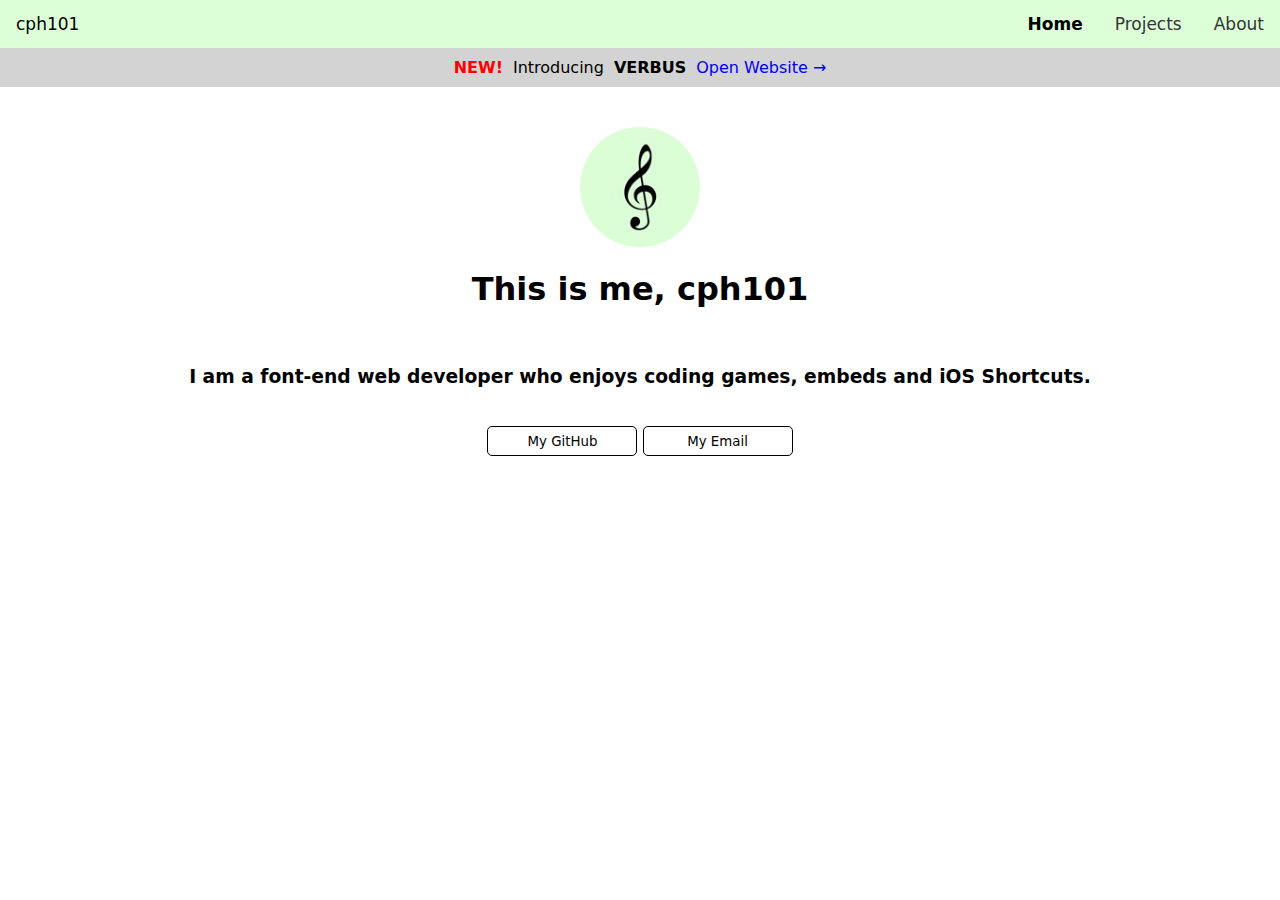
<file: index.html>
<!DOCTYPE html>
<html id="mainApp">
<head>
  <title>cph101</title>
  <link rel="icon" type="image/x-icon" href="/images/favicon.ico">
  <link href="/css/appearances.css" rel="stylesheet">
  <link href="/css/style.css" rel="stylesheet">
  <meta name="viewport" content="width=device-width, initial-scale=1.0">
  <script src="js/main.js"></script>
  <meta name="theme-color" content="#DCFFD8">
</head>
<div id="topnav" class="topnav">
  <a class="toplink" href="/about.html">About</a>
  <a class="toplink" href="/projects.html">Projects</a>
  <a class="toplink active">Home</a>
  <div class="homeButton">
    <a style="float:left;" href="/">cph101</a>
  </div>
</div>
  <div class="noticeBanner"><strong class="important">NEW!</strong><p>Introducing</p><strong>VERBUS</strong><a href="https://verbus.cph101.com">Open Website &#8594;</a></div>
  <div class="intro">
    <img class="profilePic" src="images/profilePic.jpeg"></img>
    <br></br>
    <h1 style="font-size:200%;">This is me, cph101</h1>
    <br></br>
    <h3 style="padding:20px;">I am a font-end web developer who enjoys coding games, embeds and iOS Shortcuts.</h3>
    <br>
    <button id="testButton" onclick="window.location.href = 'https://github.com/cph101'" style="width:150px;height:30px;display:inline;">My GitHub</button>
    <button onclick="window.location.href = 'mailto:cph101@icloud.com'" style="width:150px;height:30px;display:inline;">My Email</button>
  </div>
</html>

<script src="js/preventChange.js"></script>
</file>
<file: css/appearances.css>
@media (prefers-color-scheme: dark) {
  * {
    color: white;
  }
  
  html {
    background-color: #36373c;
  }

  button {
    border-color: white;
  }

  a {
    color: #28ddf4;
  }
  .noticeBanner {
    background-color: #000000;
  }
}

@media (prefers-color-scheme: light) {
  html {
    background-color: white;
  }
  
  button {
    border-color: black;
  }

  .noticeBanner {
    background-color: lightgrey;
  }
}
</file>
<file: css/style.css>
* {
  margin: 0px;
  padding: 0px;
  font-family: system-ui;
}
  
.topnav {
  overflow: hidden;
  background-color: #DCFFD8;
  width: 100%;
  z-index: 1000;
}

.topnav a {
  float: right;
  color: #333;
  text-align: center;
  padding: 14px 16px;
  text-decoration: none;
  font-size: 17px;
}

.topnav button {
  float: right;
  color: #333;
  text-align: center;
  padding: 14px 16px;
  text-decoration: none;
  font-size: 17px;
  border-color: transparent;
}

.topnav a:hover {
  color: black;
}

.topnav a.active {
  color: black;
  font-weight: bold;
}

button {
  border: 1px solid;
  border-radius: 5px;
  background-color: transparent;
}

.profilePic {
  width: 15%;
  height: 15%;
  max-width: 120px;
  max-height: 120px;
  border-radius: 100%;
}

.intro {
  padding-top: 40px;
  text-align: center;
}

.about {
  padding: 40px;
  padding-top: 80px;
  text-align: justify;
}

.project {
  text-align: center;
  position: relative;
}

.project img {
  width: 100%;
}

.project h1 {
  font-size: 6vw;
  position: absolute;
  top: 20%;
  left: 27%;
}

.project h3 {
  font-size: 4vw;
  position: absolute;
  top: 35%;
  left: 36%;
}

.project a {
  font-size: 3vw;
  position: absolute;
  top: 48%;
  left: 40%;
  text-decoration: none;
}

.noticeBanner * {
  display: inline;
  padding: 5px;
  text-decoration: none;
}

.noticeBanner {
  text-align: center;
  padding: 10px;
  width: vw;
}

.noticeBanner .important {
  color: red;
}

#buttonIcon {
  padding-right: 5px;
}

.fa-swift {
  color: orange;
}
</file>
